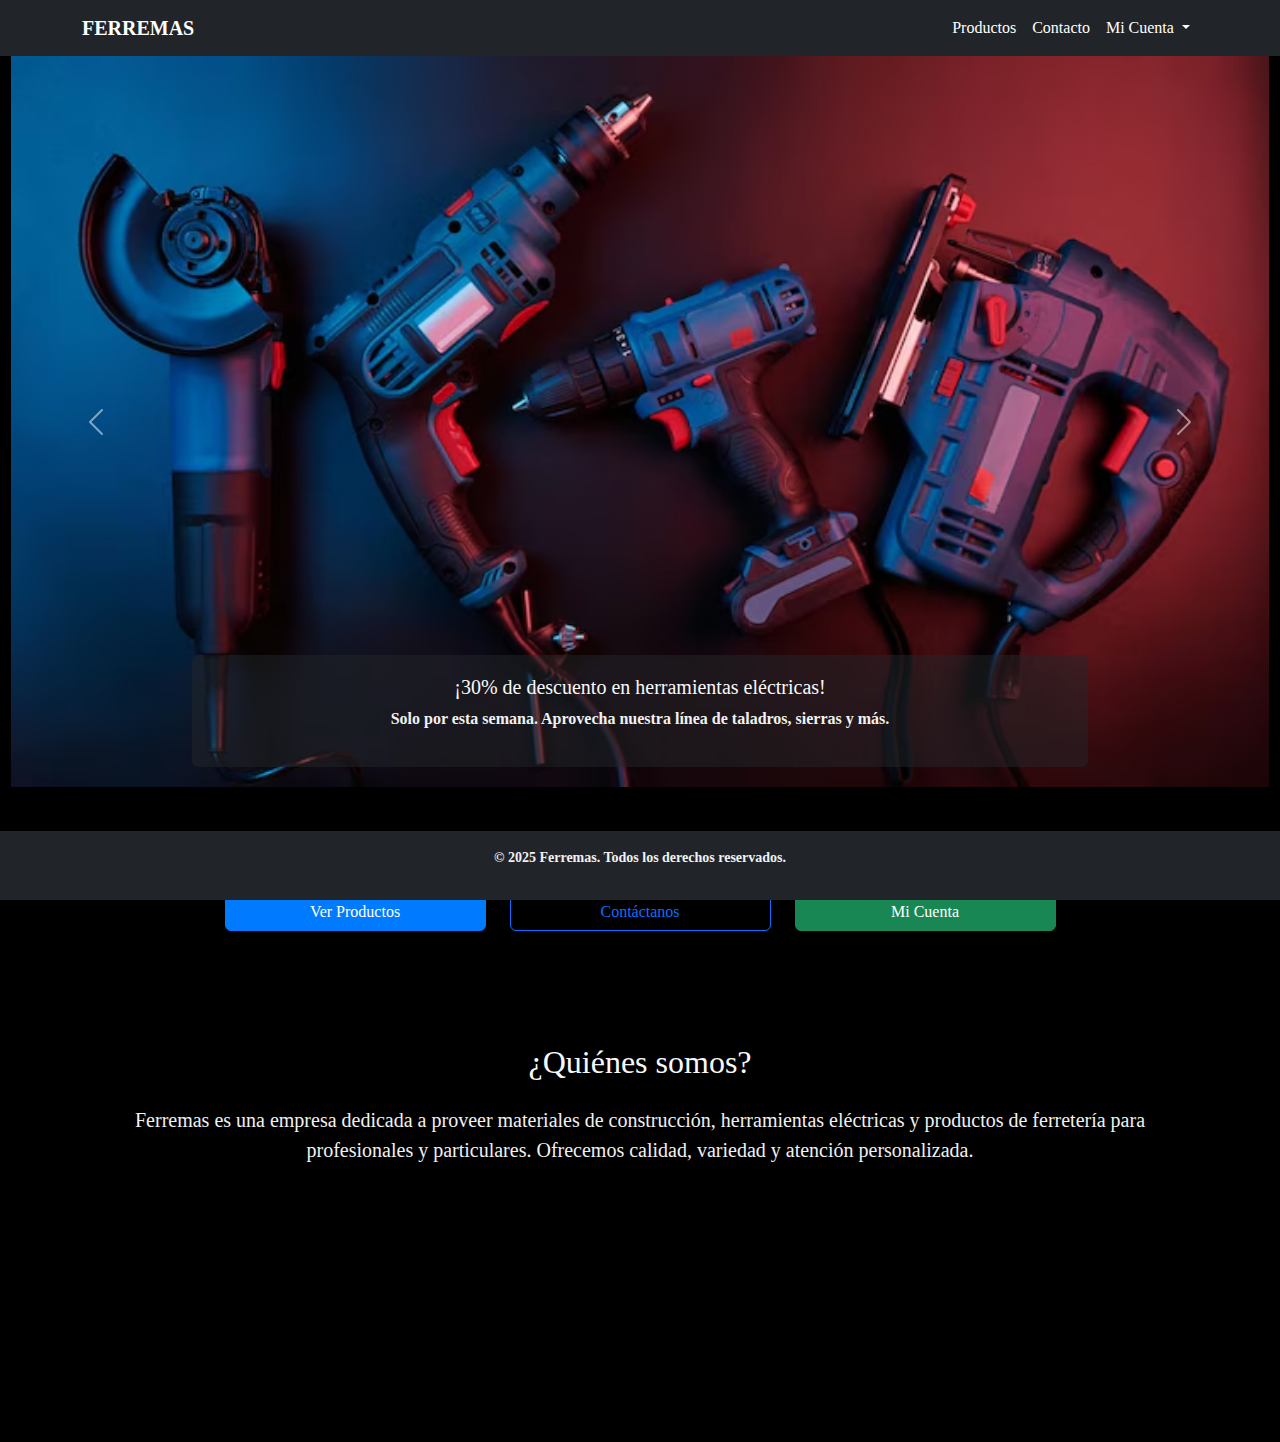
<file: frontend/index.html>
<!DOCTYPE html>
<html lang="es">
<head>
  <meta charset="UTF-8" />
  <meta name="viewport" content="width=device-width, initial-scale=1" />
  <title>Ferremas - Inicio</title>
  <link href="https://cdn.jsdelivr.net/npm/bootstrap@5.3.6/dist/css/bootstrap.min.css" rel="stylesheet" />
  <link rel="stylesheet" href="css/style.css" />
 
</head>
<body class="d-flex flex-column min-vh-100">

  <!-- Menú de navegación -->
  <nav class="navbar navbar-expand-lg navbar-dark bg-dark">
    <div class="container">
      <a class="navbar-brand" href="#">FERREMAS</a>
      <button class="navbar-toggler" type="button" data-bs-toggle="collapse" data-bs-target="#navbarNav"
        aria-controls="navbarNav" aria-expanded="false" aria-label="Toggle navigation">
        <span class="navbar-toggler-icon"></span>
      </button>
      <div class="collapse navbar-collapse" id="navbarNav">
        <ul class="navbar-nav ms-auto">
          <li class="nav-item"><a class="nav-link" href="html/productos.html">Productos</a></li>
          <li class="nav-item"><a class="nav-link" href="html/contacto.html">Contacto</a></li>
          <li class="nav-item dropdown">
            <a class="nav-link dropdown-toggle" href="#" role="button" data-bs-toggle="dropdown" aria-expanded="false">
              Mi Cuenta
            </a>
            <ul class="dropdown-menu dropdown-menu-end">
              <li><a class="dropdown-item" href="html/">Inicio de sesión</a></li>
              <li><hr class="dropdown-divider"></li>
              <li><a class="dropdown-item" href="html/registro.html">Regístrate</a></li>
              <li><hr class="dropdown-divider"></li>
              <li><a class="dropdown-item" href="html/cerrar sesion.html">Cerrar sesión</a></li>  
            </ul>
          </li>
        </ul>
      </div>
    </div>
  </nav>

  <!-- Banner / carrusel -->
  <div id="carouselFerremas" class="carousel slide" data-bs-ride="carousel">
    <div class="carousel-inner">
      <div class="carousel-item active">
        <img src="img/herramientas electricas.avif" class="d-block w-100" alt="Oferta herramientas eléctricas">
        <div class="carousel-caption d-none d-md-block bg-dark bg-opacity-50 rounded">
          <h5>¡30% de descuento en herramientas eléctricas!</h5>
          <p>Solo por esta semana. Aprovecha nuestra línea de taladros, sierras y más.</p>
        </div>
      </div>
      <div class="carousel-item">
        <img src="img/herramientas manuales.webp" class="d-block w-100" alt="Oferta materiales">
        <div class="carousel-caption d-none d-md-block bg-dark bg-opacity-50 rounded">
          <h5>Descuentos en herramientas de carpintería</h5>
          <p>Serruchos, martillos y más para tu proyecto con hasta 25% off.</p>
        </div>
      </div>
    </div>
    <button class="carousel-control-prev" type="button" data-bs-target="#carouselFerremas" data-bs-slide="prev">
      <span class="carousel-control-prev-icon" aria-hidden="true"></span>
      <span class="visually-hidden">Anterior</span>
    </button>
    <button class="carousel-control-next" type="button" data-bs-target="#carouselFerremas" data-bs-slide="next">
      <span class="carousel-control-next-icon" aria-hidden="true"></span>
      <span class="visually-hidden">Siguiente</span>
    </button>
  </div>

  <!-- Sección de botones destacados -->
  <section class="container text-center my-5">
    <h3>Explora nuestras categorías</h3>
    <div class="row justify-content-center mt-4">
      <div class="col-6 col-md-3 mb-3">
        <a href="html/productos.html" class="btn btn-primary w-100">Ver Productos</a>
      </div>
      <div class="col-6 col-md-3 mb-3">
        <a href="html/contacto.html" class="btn btn-outline-primary w-100">Contáctanos</a>
      </div>
      <div class="col-6 col-md-3 mb-3">
        <a href="html/micuenta.html" class="btn btn-success w-100">Mi Cuenta</a>
      </div>
    </div>
  </section>

<style>
  .video-container {
    position: relative;
    padding-bottom: 56.25%; /* 16:9 */
    height: 0;
    overflow: hidden;
    width: 100%;
    max-width: 600px; /* ancho máximo razonable para PC */
    min-width: 300px; /* mínimo ancho para que no se achique mucho */
    margin: 0 auto;
  }

  .video-container iframe {
    position: absolute;
    top: 0; left: 0;
    width: 100%;
    height: 100%;
  }

  /* Opcional: en pantallas muy pequeñas baja el mínimo ancho */
  @media (max-width: 400px) {
    .video-container {
      min-width: 100%;
      max-width: 100%;
    }
  }
</style>

<!-- Sección "¿Quiénes somos?" con video pequeño -->
<section class="container my-5 text-center">
  <h2 class="mb-4">¿Quiénes somos?</h2>
  <p class="lead mb-4">
    Ferremas es una empresa dedicada a proveer materiales de construcción, herramientas eléctricas y productos de ferretería para profesionales y particulares.
    Ofrecemos calidad, variedad y atención personalizada.
  </p>

  <iframe
    width="400"
    height="360"
    src="https://www.youtube.com/embed/RJLDmJDXXg8?si=avLRs7XsQLagpxlx"
    title="YouTube video player"
    frameborder="0"
    allow="accelerometer; autoplay; clipboard-write; encrypted-media; gyroscope; picture-in-picture; web-share"
    allowfullscreen
    style="border: none; max-width: 100%; height: auto;">
  </iframe>
</section>





  <br>
  <br>

  <!-- Pie de página -->
  <footer class="bg-dark text-white text-center py-3">
    <p>© 2025 Ferremas. Todos los derechos reservados.</p>
  </footer>

  <script src="https://cdn.jsdelivr.net/npm/bootstrap@5.3.6/dist/js/bootstrap.bundle.min.js"></script>
</body>
</html>
</file>
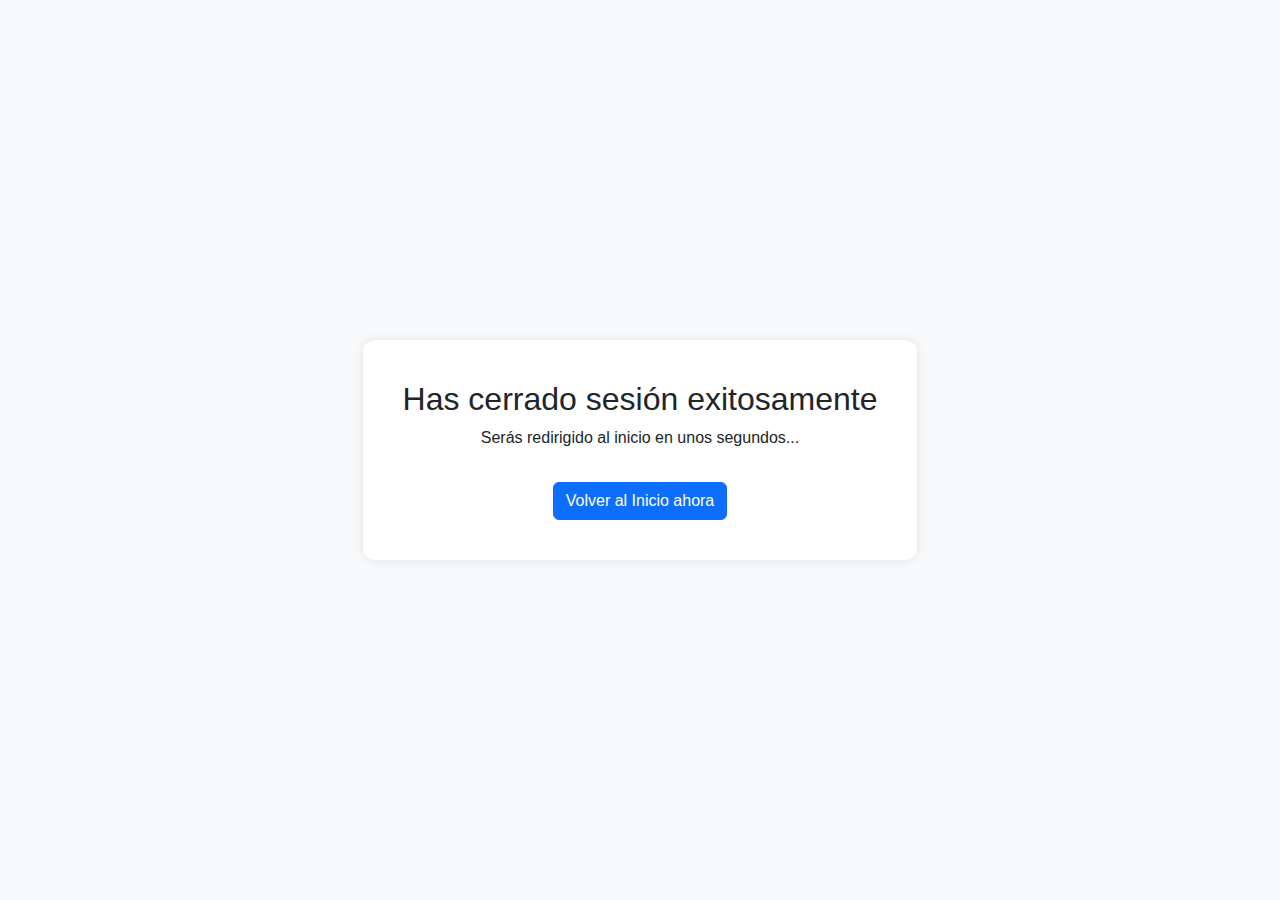
<file: html/cerrar sesion.html>
<!DOCTYPE html>
<html lang="es">
<head>
  <meta charset="UTF-8" />
  <meta name="viewport" content="width=device-width, initial-scale=1" />
  <title>Cerrar Sesión - Ferremas</title>

  <!-- Bootstrap -->
  <link href="https://cdn.jsdelivr.net/npm/bootstrap@5.3.6/dist/css/bootstrap.min.css" rel="stylesheet" />

  <style>
    body {
      display: flex;
      justify-content: center;
      align-items: center;
      height: 100vh;
      background-color: #f8f9fa;
      font-family: 'Arial', sans-serif;
    }

    .message-box {
      text-align: center;
      padding: 40px;
      background: white;
      border-radius: 12px;
      box-shadow: 0 0 10px rgba(0,0,0,0.1);
    }
  </style>

  <!-- Redirección automática -->
  <script>
    setTimeout(function () {
      window.location.href = "../index.html";
    }, 3000); // 3 segundos
  </script>
</head>
<body>

  <div class="message-box">
    <h2>Has cerrado sesión exitosamente</h2>
    <p>Serás redirigido al inicio en unos segundos...</p>
    <a href="../index.html" class="btn btn-primary mt-3">Volver al Inicio ahora</a>
  </div>

</body>
</html>
</file>
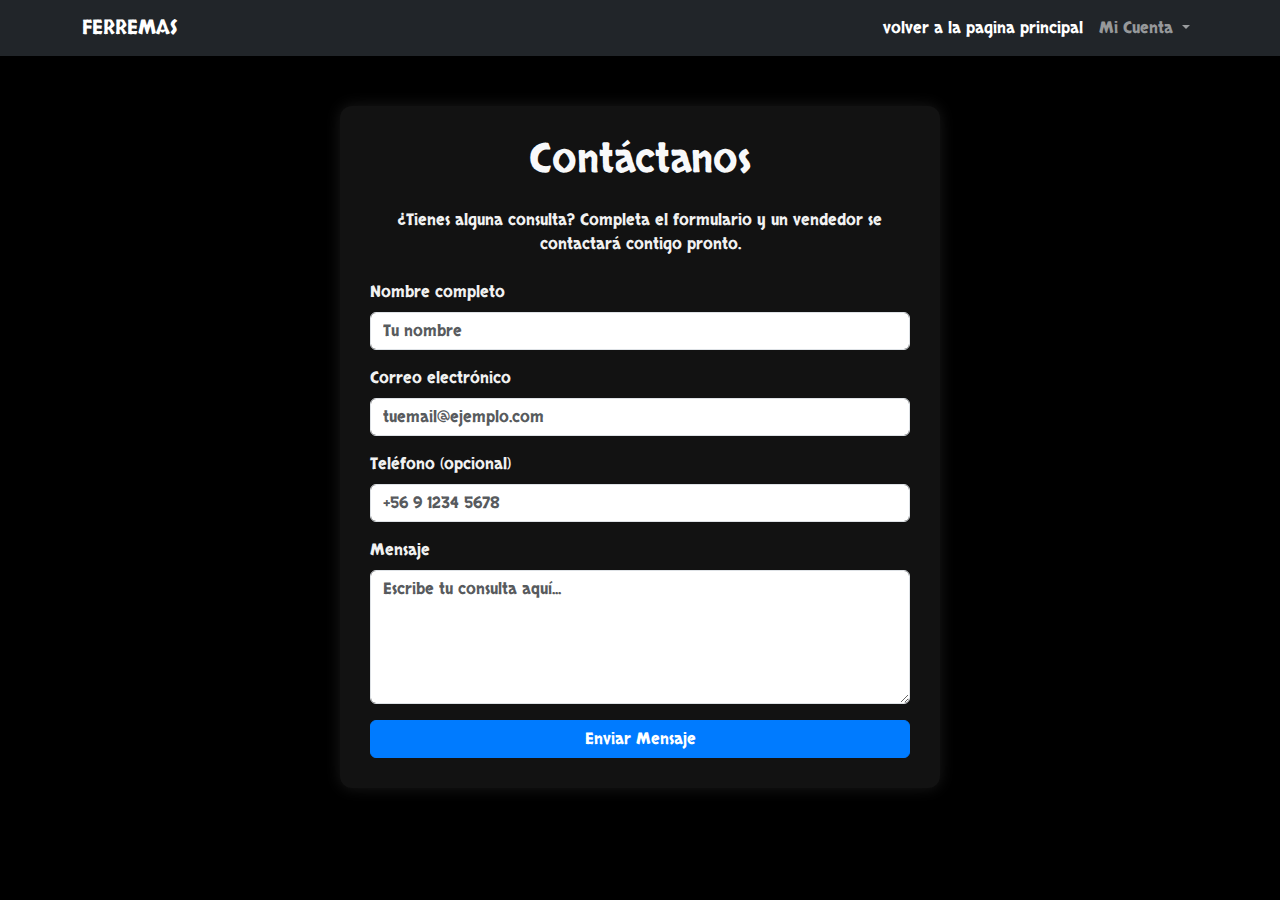
<file: html/contacto.html>
<!DOCTYPE html>
<html lang="es">
<head>
  <meta charset="UTF-8" />
  <meta name="viewport" content="width=device-width, initial-scale=1" />
  <title>Ferremas - Contacto</title>

  <!-- Bootstrap -->
  <link href="https://cdn.jsdelivr.net/npm/bootstrap@5.3.6/dist/css/bootstrap.min.css" rel="stylesheet" />

  <!-- Fuente Skranji -->
  <link href="https://fonts.googleapis.com/css2?family=Skranji&display=swap" rel="stylesheet" />

  <style>
    body {
      font-family: 'Skranji', cursive;
      background-color: #000000;
      color: #f1f1f1;
      min-height: 100vh;
    }

    h1, h2, h3, h4, h5, h6 {
      font-family: 'Skranji', cursive;
      color: #f8f9fa;
    }

    p, label, input, textarea, button {
      font-family: 'Skranji', cursive;
      color: #f1f1f1;
    }

    .contact-container {
      max-width: 600px;
      margin: 50px auto;
      background: #121212;
      padding: 30px;
      border-radius: 12px;
      box-shadow: 0 0 15px rgba(255, 255, 255, 0.1);
    }

    input, textarea {
      background-color: #222;
      border: 1px solid #444;
      color: #eee;
    }

    input::placeholder,
    textarea::placeholder {
      color: #999;
    }

    .btn-primary {
      background-color: #007bff;
      border-color: #007bff;
    }

    .btn-primary:hover {
      background-color: #0056b3;
      border-color: #0056b3;
    }

    nav.navbar {
      font-family: 'Skranji', cursive;
    }
  </style>
</head>
<body>

  <!-- Menú de navegación -->
  <nav class="navbar navbar-expand-lg navbar-dark bg-dark">
    <div class="container">
      <a class="navbar-brand" href="#">FERREMAS</a>
      <button class="navbar-toggler" type="button" data-bs-toggle="collapse" data-bs-target="#navbarNav"
        aria-controls="navbarNav" aria-expanded="false" aria-label="Toggle navigation">
        <span class="navbar-toggler-icon"></span>
      </button>
      <div class="collapse navbar-collapse" id="navbarNav">
        <ul class="navbar-nav ms-auto">

          <li class="nav-item"><a class="nav-link active" href="../index.html">volver a la pagina principal</a></li>

         

          <li class="nav-item dropdown">
            <a class="nav-link dropdown-toggle" href="#" role="button" data-bs-toggle="dropdown" aria-expanded="false">
              Mi Cuenta
            </a>
            <ul class="dropdown-menu dropdown-menu-end">
              <li><a class="dropdown-item" href="iniciosesion.html">Inicio de sesión</a></li>
              <li><hr class="dropdown-divider"></li>
              <li><a class="dropdown-item" href="html/registro.html">Regístrate</a></li>
              <li><hr class="dropdown-divider"></li>
              <li><a class="dropdown-item" href="pages/logout.html">Cerrar sesión</a></li>  
            </ul>
          </li>

        </ul>
      </div>
    </div>
  </nav>

  <div class="contact-container">
    <h1 class="mb-4 text-center">Contáctanos</h1>
    <p class="text-center mb-4">¿Tienes alguna consulta? Completa el formulario y un vendedor se contactará contigo pronto.</p>

    <form action="#" method="POST">
      <div class="mb-3">
        <label for="nombre" class="form-label">Nombre completo</label>
        <input type="text" class="form-control" id="nombre" name="nombre" placeholder="Tu nombre" required />
      </div>

      <div class="mb-3">
        <label for="correo" class="form-label">Correo electrónico</label>
        <input type="email" class="form-control" id="correo" name="correo" placeholder="tuemail@ejemplo.com" required />
      </div>

      <div class="mb-3">
        <label for="telefono" class="form-label">Teléfono (opcional)</label>
        <input type="tel" class="form-control" id="telefono" name="telefono" placeholder="+56 9 1234 5678" />
      </div>

      <div class="mb-3">
        <label for="mensaje" class="form-label">Mensaje</label>
        <textarea class="form-control" id="mensaje" name="mensaje" rows="5" placeholder="Escribe tu consulta aquí..." required></textarea>
      </div>

      <button type="submit" class="btn btn-primary w-100">Enviar Mensaje</button>
    </form>
  </div>

  <script src="https://cdn.jsdelivr.net/npm/bootstrap@5.3.6/dist/js/bootstrap.bundle.min.js"></script>
</body>
</html>
</file>
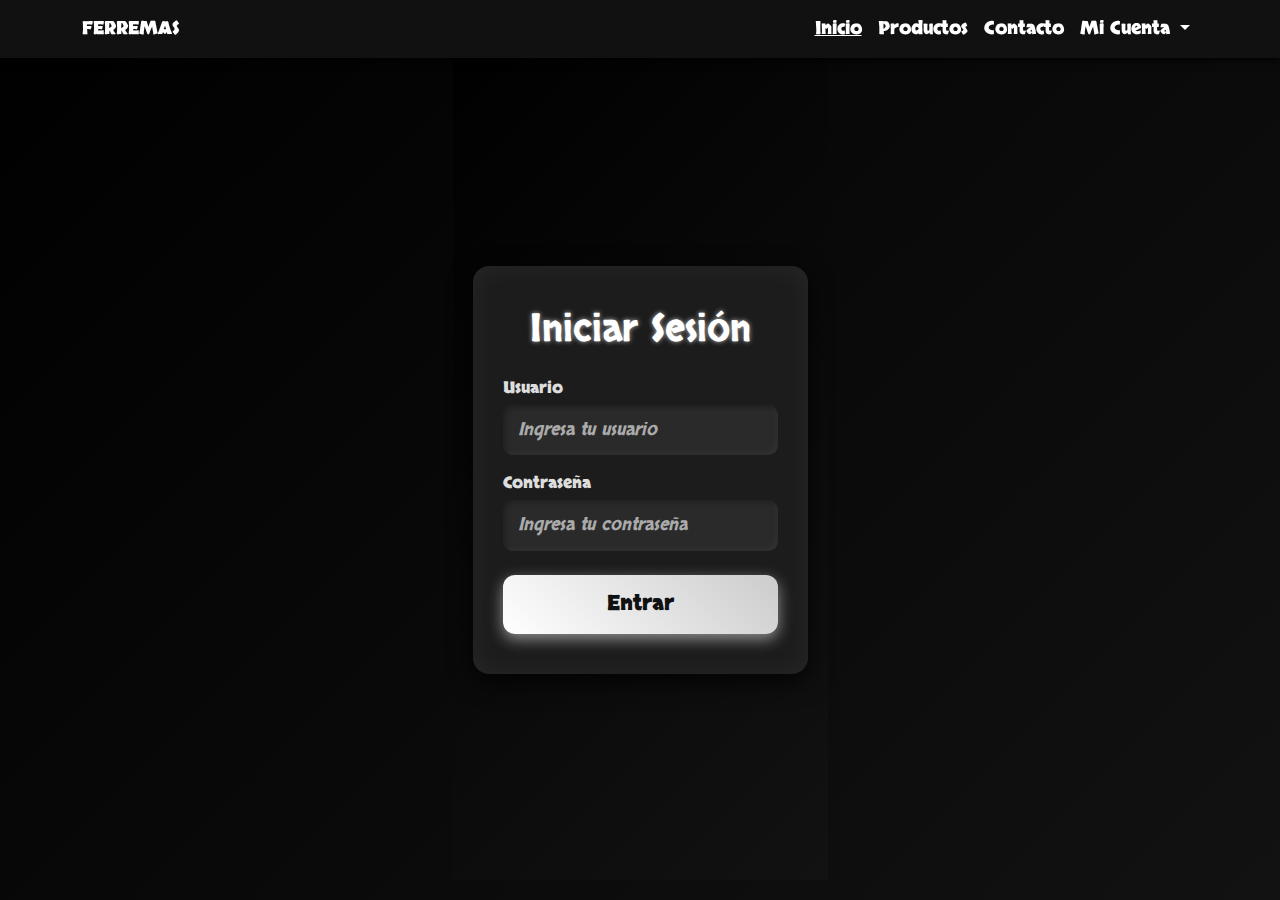
<file: html/iniciosesion.html>
<!DOCTYPE html>
<html lang="es">
<head>
  <meta charset="UTF-8" />
  <meta name="viewport" content="width=device-width, initial-scale=1" />
  <title>Ferremas - Iniciar Sesión</title>

  <!-- Bootstrap -->
  <link href="https://cdn.jsdelivr.net/npm/bootstrap@5.3.6/dist/css/bootstrap.min.css" rel="stylesheet" />

  <!-- Fuente Skranji -->
  <link href="https://fonts.googleapis.com/css2?family=Skranji&display=swap" rel="stylesheet" />

  <style>
    /* Reset y base */
    * {
      box-sizing: border-box;
    }
    body, html {
      height: 100%;
      margin: 0;
      font-family: 'Skranji', cursive;
      background: linear-gradient(135deg, #000000, #121212);
      color: #fff; /* letras blancas */
      display: flex;
      justify-content: center;
      align-items: center;
      padding: 20px;
    }

    /* Contenedor */
    .login-container {
      background-color: #1c1c1c;
      padding: 40px 30px;
      border-radius: 16px;
      box-shadow:
        0 8px 24px rgba(0, 0, 0, 0.8),
        inset 0 0 30px rgba(255, 255, 255, 0.05);
      width: 100%;
      max-width: 400px;
      transition: transform 0.3s ease;
    }
    .login-container:hover {
      transform: scale(1.03);
    }

    /* Título */
    h1 {
      text-align: center;
      margin-bottom: 1.5rem;
      font-size: 2.4rem;
      color: #fff; /* blanco */
      text-shadow: 0 0 5px #ffffffaa; /* brillo blanco */
      font-family: 'Skranji', cursive;
    }

    /* Formularios */
    label {
      font-weight: 600;
      margin-bottom: 0.3rem;
      display: block;
      color: #ddd; /* texto blanco claro */
      user-select: none;
      font-family: 'Skranji', cursive;
    }
    input {
      width: 100%;
      padding: 12px 15px;
      border: none;
      border-radius: 10px;
      background-color: #2a2a2a;
      color: #fff; /* texto blanco */
      font-size: 1.1rem;
      font-family: 'Skranji', cursive;
      box-shadow: inset 2px 2px 5px #1f1f1f,
                  inset -2px -2px 5px #353535;
      transition: background-color 0.3s, box-shadow 0.3s;
    }
    input::placeholder {
      color: #aaa; /* placeholder gris claro */
      font-style: italic;
      font-family: 'Skranji', cursive;
    }
    input:focus {
      outline: none;
      background-color: #3b3b3b;
      box-shadow: 0 0 10px #fff; /* foco blanco */
      color: #fff;
    }

    /* Botón */
    button {
      width: 100%;
      padding: 14px 0;
      margin-top: 1.5rem;
      border: none;
      border-radius: 12px;
      background: linear-gradient(45deg, #ffffff, #cccccc); /* blanco degradado */
      font-weight: 700;
      font-size: 1.3rem;
      color: #111; /* texto oscuro para contraste */
      cursor: pointer;
      font-family: 'Skranji', cursive;
      box-shadow: 0 5px 15px #ccccccaa;
      transition: background 0.3s ease, box-shadow 0.3s ease;
      user-select: none;
    }
    button:hover {
      background: linear-gradient(45deg, #f0f0f0, #aaaaaa);
      box-shadow: 0 7px 20px #bbbbbbcc;
    }
    button:active {
      transform: scale(0.98);
    }

    /* Navbar */
    nav.navbar {
      font-family: 'Skranji', cursive;
      background-color: #111;
      box-shadow: 0 2px 8px #000;
      width: 100%;
      position: fixed;
      top: 0;
      left: 0;
      z-index: 9999;
    }
    nav.navbar .navbar-brand,
    nav.navbar .nav-link {
      color: #fff !important; /* blanco */
      font-weight: 600;
      font-size: 1.1rem;
      font-family: 'Skranji', cursive;
    }
    nav.navbar .nav-link.active {
      text-decoration: underline;
    }
    nav.navbar .nav-link:hover {
      color: #ccc !important; /* gris claro al hover */
    }

    /* Ajuste para el body que queda debajo del navbar */
    body {
      padding-top: 60px;
    }
  </style>
</head>
<body>

  <!-- Menú de navegación -->
  <nav class="navbar navbar-expand-lg navbar-dark">
    <div class="container">
      <a class="navbar-brand" href="#">FERREMAS</a>
      <button class="navbar-toggler" type="button" data-bs-toggle="collapse" data-bs-target="#navbarNav"
        aria-controls="navbarNav" aria-expanded="false" aria-label="Toggle navigation">
        <span class="navbar-toggler-icon"></span>
      </button>
      <div class="collapse navbar-collapse" id="navbarNav">
        <ul class="navbar-nav ms-auto">
          <li class="nav-item"><a class="nav-link active" href="index.html">Inicio</a></li>
          <li class="nav-item"><a class="nav-link" href="html/productos.html">Productos</a></li>
          <li class="nav-item"><a class="nav-link" href="html/contacto.html">Contacto</a></li>
          <li class="nav-item dropdown">
            <a class="nav-link dropdown-toggle" href="#" role="button" data-bs-toggle="dropdown" aria-expanded="false">
              Mi Cuenta
            </a>
            <ul class="dropdown-menu dropdown-menu-end">
              <li><a class="dropdown-item" href="html/">Inicio de sesión</a></li>
              <li><hr class="dropdown-divider"></li>
              <li><a class="dropdown-item" href="html/registro.html">Regístrate</a></li>
              <li><hr class="dropdown-divider"></li>
              <li><a class="dropdown-item" href="pages/logout.html">Cerrar sesión</a></li>  
            </ul>
          </li>
        </ul>
      </div>
    </div>
  </nav>

  <main class="login-container" role="main" aria-label="Formulario de inicio de sesión">
    <h1>Iniciar Sesión</h1>
    <form action="#" method="POST" novalidate>
      <label for="usuario">Usuario</label>
      <input type="text" id="usuario" name="usuario" placeholder="Ingresa tu usuario" required autocomplete="username" />

      <label for="password" class="mt-3">Contraseña</label>
      <input type="password" id="password" name="password" placeholder="Ingresa tu contraseña" required autocomplete="current-password" />

      <button type="submit" aria-label="Enviar formulario de inicio de sesión">Entrar</button>
    </form>
  </main>

  <script src="https://cdn.jsdelivr.net/npm/bootstrap@5.3.6/dist/js/bootstrap.bundle.min.js"></script>
</body>
</html>
</file>
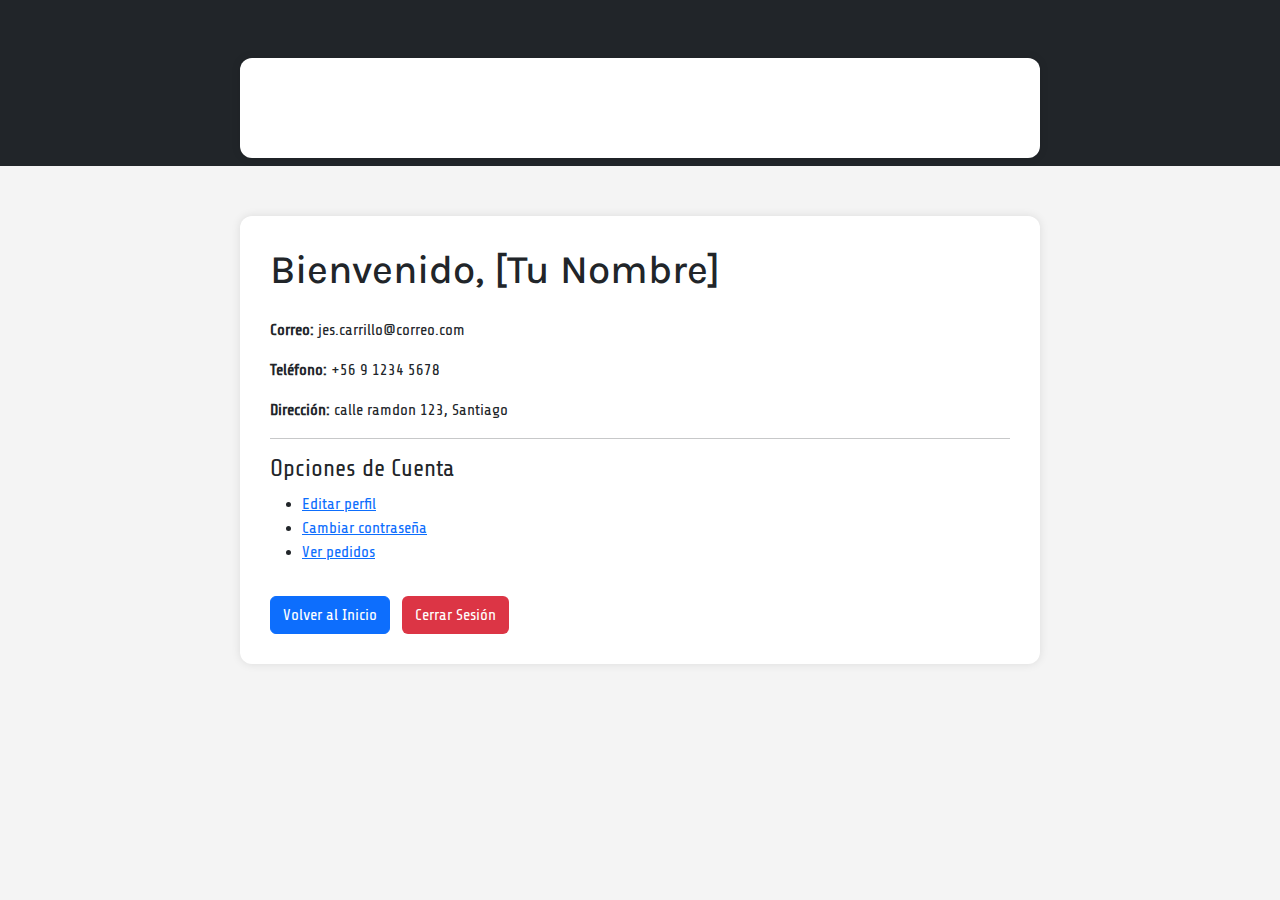
<file: html/micuenta.html>
<!DOCTYPE html>
<html lang="es">
<head>
  <meta charset="UTF-8" />
  <meta name="viewport" content="width=device-width, initial-scale=1" />
  <title>Mi Cuenta - Ferremas</title>

  <!-- Bootstrap -->
  <link href="https://cdn.jsdelivr.net/npm/bootstrap@5.3.6/dist/css/bootstrap.min.css" rel="stylesheet" />

  <!-- Google Fonts -->
  <link href="https://fonts.googleapis.com/css2?family=Karla:wght@400;700&family=Share+Tech&display=swap" rel="stylesheet" />

  <style>
    body {
      font-family: 'Share Tech', sans-serif;
      background-color: #f4f4f4;
    }

    .container {
      max-width: 800px;
      margin-top: 50px;
      background: #fff;
      padding: 30px;
      border-radius: 12px;
      box-shadow: 0 0 10px rgba(0,0,0,0.1);
    }

    h1 {
      font-family: 'Karla', sans-serif;
    }

    .btn-logout {
      background-color: #dc3545;
      color: white;
    }
  </style>
</head>
<body>
  

  <!-- Menú -->
  <nav class="navbar navbar-expand-lg navbar-dark bg-dark">
    <div class="container">
      <a class="navbar-brand" href="#">FERREMAS</a>
      <button class="navbar-toggler" type="button" data-bs-toggle="collapse" data-bs-target="#navbarNav"
        aria-controls="navbarNav" aria-expanded="false" aria-label="Toggle navigation">
        <span class="navbar-toggler-icon"></span>
      </button>

      <div class="collapse navbar-collapse" id="navbarNav">
        <ul class="navbar-nav ms-auto">
          <li class="nav-item"><a class="nav-link active" href="../index.html">Volver a la página principal</a></li>
          <li class="nav-item"><a class="nav-link" href="productos.html">Productos</a></li>
          <li class="nav-item"><a class="nav-link" href="contacto.html">Contacto</a></li>
          <li class="nav-item"><a class="nav-link active" href="#">Mi Cuenta</a></li>
        </ul>
      </div>
    </div>
  </nav>

  <!-- Contenido de Mi Cuenta -->
  <div class="container">
    <h1 class="mb-4">Bienvenido, [Tu Nombre]</h1>

    <p><strong>Correo:</strong> jes.carrillo@correo.com</p>
    <p><strong>Teléfono:</strong> +56 9 1234 5678</p>
    <p><strong>Dirección:</strong> calle ramdon 123, Santiago</p>

    <hr>

    <h4>Opciones de Cuenta</h4>
    <ul>
      <li><a href="#">Editar perfil</a></li>
      <li><a href="#">Cambiar contraseña</a></li>
      <li><a href="#">Ver pedidos</a></li>
    </ul>

    <!-- Botones -->
    <a href="../index.html" class="btn btn-primary mt-3 me-2">Volver al Inicio</a>
    <a href="logout.html" class="btn btn-logout mt-3">Cerrar Sesión</a>
  </div>

  <!-- Bootstrap JS -->
  <script src="https://cdn.jsdelivr.net/npm/bootstrap@5.3.6/dist/js/bootstrap.bundle.min.js"></script>
</body>
</html>
</file>
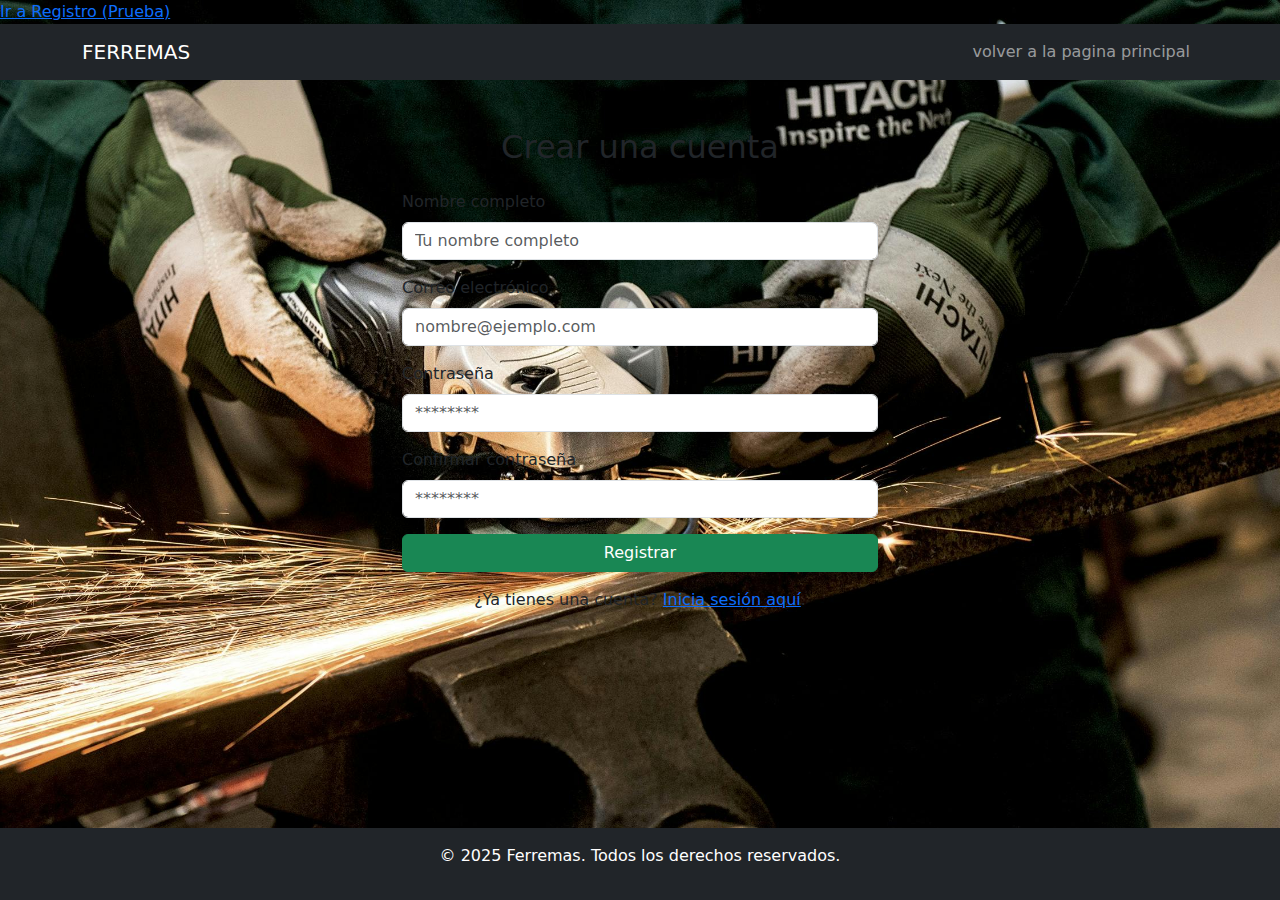
<file: html/registro.html>
<!DOCTYPE html>
<html lang="es">
<head>
  <meta charset="UTF-8" />
  <meta name="viewport" content="width=device-width, initial-scale=1" />
  <title>Registro - Ferremas</title>
  <link href="https://cdn.jsdelivr.net/npm/bootstrap@5.3.6/dist/css/bootstrap.min.css" rel="stylesheet" />
  <link rel="stylesheet" href="../css/style.css" />
</head>
<body>

    <a href="registro.html" target="_blank">Ir a Registro (Prueba)</a>
    
  <!-- Menú de navegación -->
  <nav class="navbar navbar-expand-lg navbar-dark bg-dark">
    <div class="container">
      <a class="navbar-brand" href="../index.html">FERREMAS</a>
      <button class="navbar-toggler" type="button" data-bs-toggle="collapse" data-bs-target="#navbarNav"
        aria-controls="navbarNav" aria-expanded="false" aria-label="Toggle navigation">
        <span class="navbar-toggler-icon"></span>
      </button>
      <div class="collapse navbar-collapse" id="navbarNav">
        <ul class="navbar-nav ms-auto">
          <li class="nav-item"><a class="nav-link" href="../index.html">volver a la pagina principal</a></li>
        </ul>
      </div>
    </div>
  </nav>

  <!-- Formulario de Registro -->
  <section class="container my-5" style="max-width: 500px;">
    <h2 class="text-center mb-4">Crear una cuenta</h2>
    <form action="procesar_registro.php" method="POST">
      <div class="mb-3">
        <label for="nombre" class="form-label">Nombre completo</label>
        <input type="text" class="form-control" id="nombre" name="nombre" placeholder="Tu nombre completo" required />
      </div>
      <div class="mb-3">
        <label for="email" class="form-label">Correo electrónico</label>
        <input type="email" class="form-control" id="email" name="email" placeholder="nombre@ejemplo.com" required />
      </div>
      <div class="mb-3">
        <label for="password" class="form-label">Contraseña</label>
        <input type="password" class="form-control" id="password" name="password" placeholder="********" required />
      </div>
      <div class="mb-3">
        <label for="confirm_password" class="form-label">Confirmar contraseña</label>
        <input type="password" class="form-control" id="confirm_password" name="confirm_password" placeholder="********" required />
      </div>
      <button type="submit" class="btn btn-success w-100">Registrar</button>
    </form>
    <p class="mt-3 text-center">
      ¿Ya tienes una cuenta? <a href="login.html">Inicia sesión aquí</a>.
    </p>
  </section>

  <footer class="bg-dark text-white text-center py-3 fixed-bottom">
    <p>© 2025 Ferremas. Todos los derechos reservados.</p>
  </footer>

  <script src="https://cdn.jsdelivr.net/npm/bootstrap
</file>
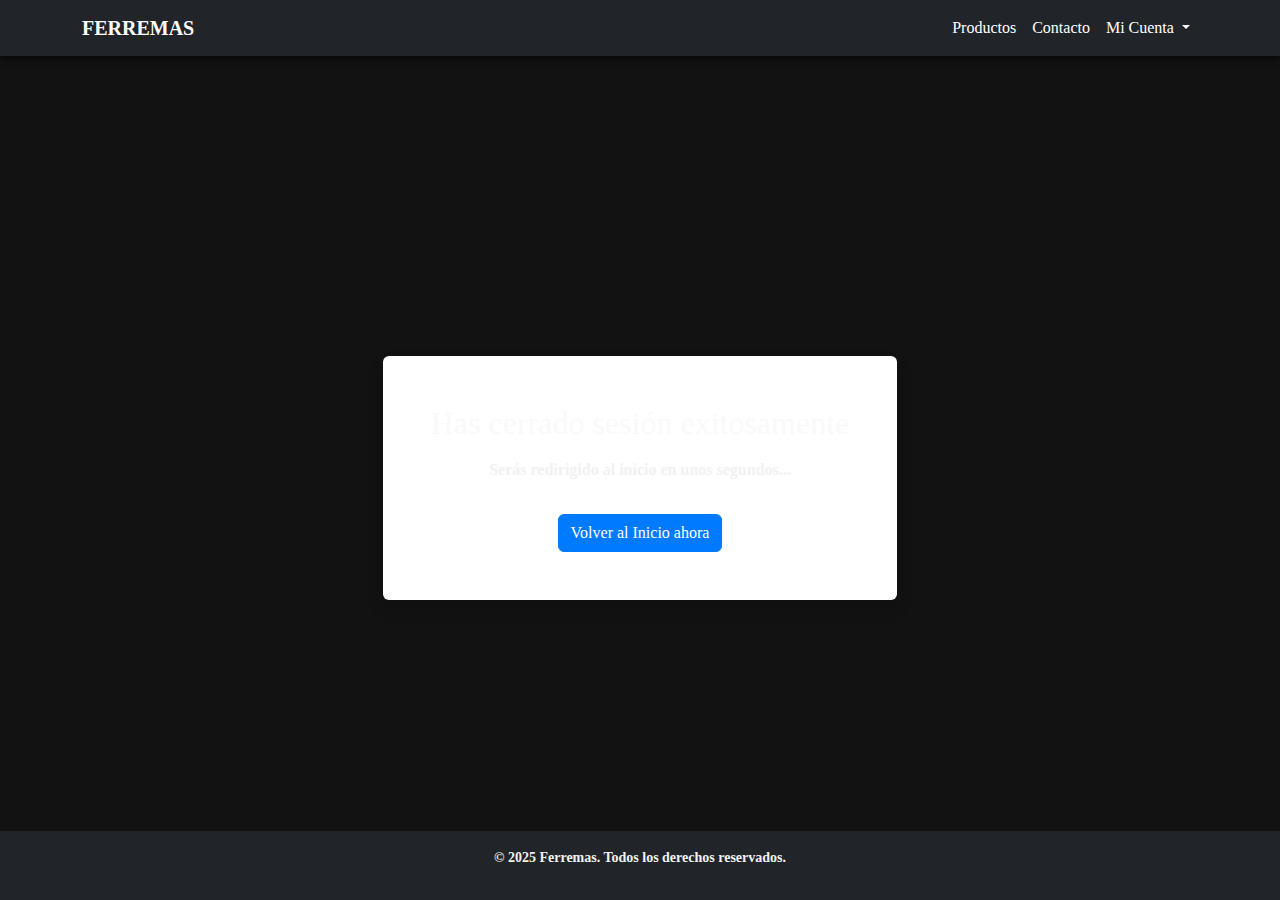
<file: frontend/html/cerrar sesion.html>
<!DOCTYPE html>
<html lang="es">
<head>
  <meta charset="UTF-8" />
  <meta name="viewport" content="width=device-width, initial-scale=1" />
  <title>Cerrar Sesión - Ferremas</title>

  <!-- Bootstrap CSS -->
  <link href="https://cdn.jsdelivr.net/npm/bootstrap@5.3.6/dist/css/bootstrap.min.css" rel="stylesheet" />

  <!-- Estilos personalizados -->
  <link rel="stylesheet" href="../css/style.css" />

  <!-- Redirección automática -->
  <script>
    setTimeout(function () {
      window.location.href = "../index.html";
    }, 3000);
  </script>
</head>
<body class="d-flex flex-column min-vh-100">

  <!-- Menú de navegación -->
  <nav class="navbar navbar-expand-lg navbar-dark bg-dark">
    <div class="container">
      <a class="navbar-brand" href="../index.html">FERREMAS</a>
      <button class="navbar-toggler" type="button" data-bs-toggle="collapse" data-bs-target="#navbarNav"
        aria-controls="navbarNav" aria-expanded="false" aria-label="Toggle navigation">
        <span class="navbar-toggler-icon"></span>
      </button>
      <div class="collapse navbar-collapse" id="navbarNav">
        <ul class="navbar-nav ms-auto">
          <li class="nav-item"><a class="nav-link" href="productos.html">Productos</a></li>
          <li class="nav-item"><a class="nav-link" href="contacto.html">Contacto</a></li>
          <li class="nav-item dropdown">
            <a class="nav-link dropdown-toggle" href="#" role="button" data-bs-toggle="dropdown" aria-expanded="false">
              Mi Cuenta
            </a>
            <ul class="dropdown-menu dropdown-menu-end">
              <li><a class="dropdown-item" href="micuenta.html">Inicio de sesión</a></li>
              <li><hr class="dropdown-divider"></li>
              <li><a class="dropdown-item" href="registro.html">Regístrate</a></li>
              <li><hr class="dropdown-divider"></li>
              <li><a class="dropdown-item" href="cerrar sesion.html">Cerrar sesión</a></li>  
            </ul>
          </li>
        </ul>
      </div>
    </div>
  </nav>

  <!-- Contenido principal -->
  <main class="flex-grow-1 d-flex justify-content-center align-items-center" style="background-color: #121212; color: #e0e0e0; padding: 40px;">
    <div class="message-box text-center p-5 bg-white rounded shadow">
      <h2 class="mb-3">Has cerrado sesión exitosamente</h2>
      <p>Serás redirigido al inicio en unos segundos...</p>
      <a href="../index.html" class="btn btn-primary mt-3">Volver al Inicio ahora</a>
    </div>
  </main>

  <!-- Pie de página -->
  <footer class="bg-dark text-white text-center py-3 mt-auto">
    <p>© 2025 Ferremas. Todos los derechos reservados.</p>
  </footer>

  <script src="https://cdn.jsdelivr.net/npm/bootstrap@5.3.6/dist/js/bootstrap.bundle.min.js"></script>
</body>
</html>
</file>
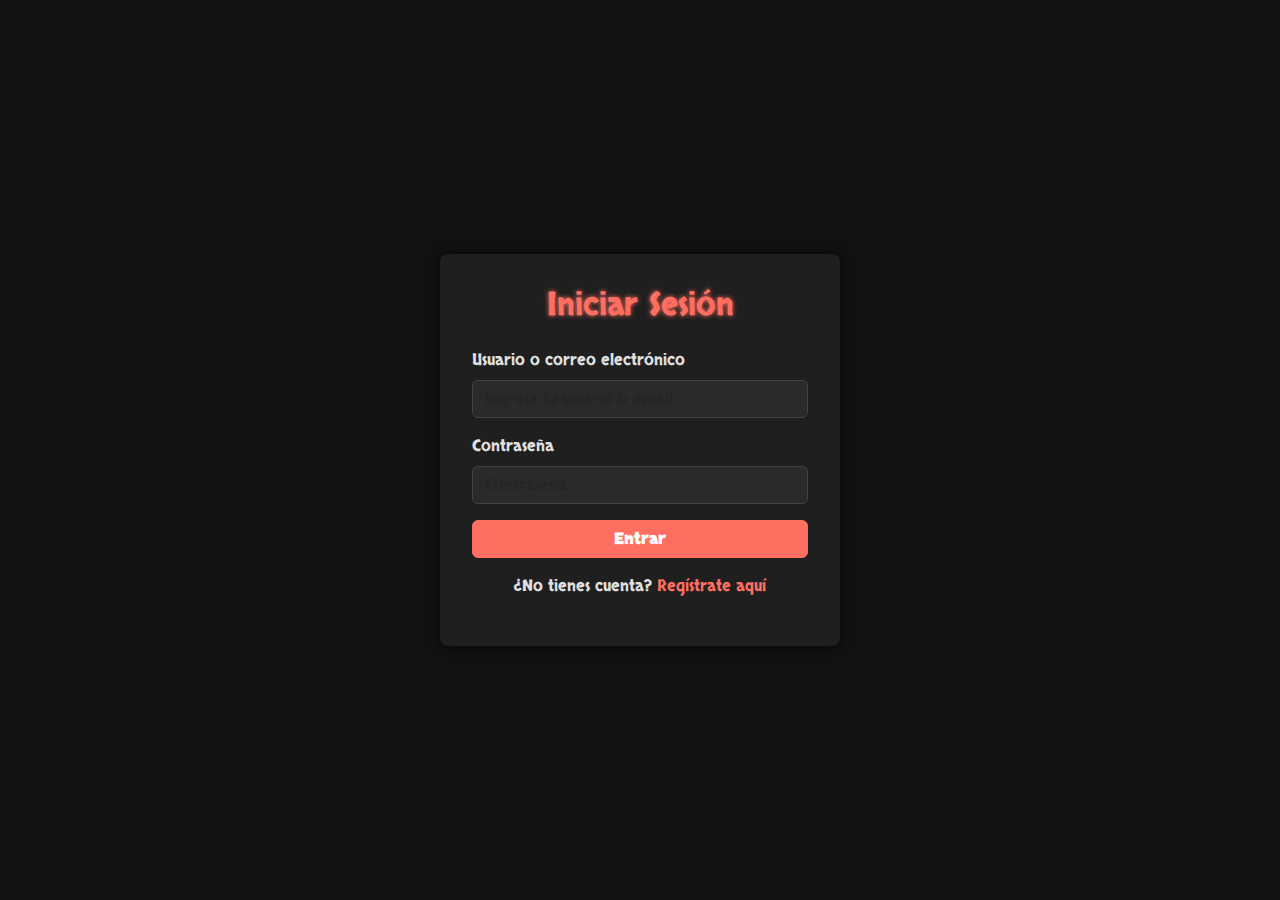
<file: frontend/html/iniciosesion.html>
<!DOCTYPE html>
<html lang="es">
<head>
  <meta charset="UTF-8" />
  <meta name="viewport" content="width=device-width, initial-scale=1" />
  <title>Ferremas - Inicio de Sesión</title>

  <!-- Bootstrap CSS -->
  <link href="https://cdn.jsdelivr.net/npm/bootstrap@5.3.6/dist/css/bootstrap.min.css" rel="stylesheet" />

  <!-- Fuente Skranji -->
  <link href="https://fonts.googleapis.com/css2?family=Skranji&display=swap" rel="stylesheet" />

  <!-- Estilos personalizados -->
  <style>
    body {
      font-family: 'Skranji', cursive;
      background-color: #121212;
      color: #e0e0e0;
      height: 100vh;
      display: flex;
      align-items: center;
      justify-content: center;
      margin: 0;
    }

    .login-container {
      background: #1f1f1f;
      padding: 2rem;
      border-radius: 8px;
      box-shadow: 0 0 15px rgba(0,0,0,0.7);
      width: 100%;
      max-width: 400px;
    }

    .login-container h2 {
      text-align: center;
      margin-bottom: 1.5rem;
      color: #ff6f61;
      text-shadow: 0 0 5px #ff6f61;
    }

    .form-control {
      background-color: #2a2a2a;
      border: 1px solid #444;
      color: #e0e0e0;
    }

    .form-control:focus {
      background-color: #3a3a3a;
      border-color: #ff6f61;
      box-shadow: 0 0 5px #ff6f61;
      color: #fff;
    }

    .btn-primary {
      background-color: #ff6f61;
      border-color: #ff6f61;
      width: 100%;
      font-weight: bold;
      transition: background-color 0.3s ease;
    }

    .btn-primary:hover {
      background-color: #e85c50;
      border-color: #e85c50;
    }

    .text-center a {
      color: #ff6f61;
      text-decoration: none;
    }

    .text-center a:hover {
      text-decoration: underline;
      color: #e85c50;
    }
  </style>
</head>
<body>

  <div class="login-container">
    <h2>Iniciar Sesión</h2>
    <form action="#" method="POST">
      <div class="mb-3">
        <label for="usuario" class="form-label">Usuario o correo electrónico</label>
        <input type="text" class="form-control" id="usuario" name="usuario" placeholder="Ingresa tu usuario o email" required />
      </div>

      <div class="mb-3">
        <label for="password" class="form-label">Contraseña</label>
        <input type="password" class="form-control" id="password" name="password" placeholder="Contraseña" required />
      </div>

      <button type="submit" class="btn btn-primary">Entrar</button>
    </form>

    <p class="text-center mt-3">
      ¿No tienes cuenta? <a href="registro.html">Regístrate aquí</a>
    </p>
  </div>

  <script src="https://cdn.jsdelivr.net/npm/bootstrap@5.3.6/dist/js/bootstrap.bundle.min.js"></script>
</body>
</html>
</file>
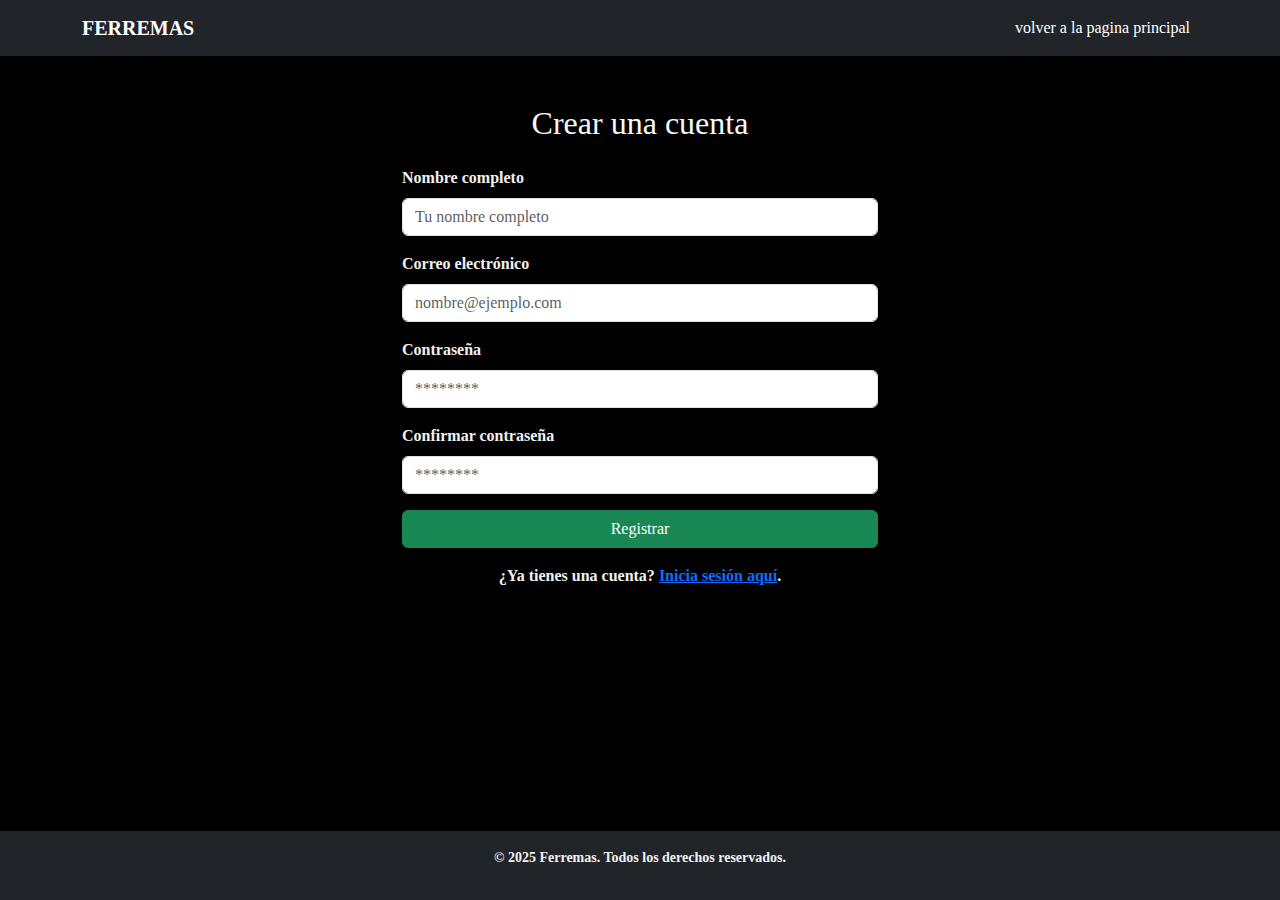
<file: frontend/html/registro.html>
<!DOCTYPE html>
<html lang="es">
<head>
  <meta charset="UTF-8" />
  <meta name="viewport" content="width=device-width, initial-scale=1" />
  <title>Registro - Ferremas</title>
  <link href="https://cdn.jsdelivr.net/npm/bootstrap@5.3.6/dist/css/bootstrap.min.css" rel="stylesheet" />
  <link rel="stylesheet" href="../css/style.css" />
</head>
<body>

    
    
  <!-- Menú de navegación -->
  <nav class="navbar navbar-expand-lg navbar-dark bg-dark">
    <div class="container">
      <a class="navbar-brand" href="../index.html">FERREMAS</a>
      <button class="navbar-toggler" type="button" data-bs-toggle="collapse" data-bs-target="#navbarNav"
        aria-controls="navbarNav" aria-expanded="false" aria-label="Toggle navigation">
        <span class="navbar-toggler-icon"></span>
      </button>
      <div class="collapse navbar-collapse" id="navbarNav">
        <ul class="navbar-nav ms-auto">
          <li class="nav-item"><a class="nav-link" href="../index.html">volver a la pagina principal</a></li>
        </ul>
      </div>
    </div>
  </nav>

  <!-- Formulario de Registro -->
  <section class="container my-5" style="max-width: 500px;">
    <h2 class="text-center mb-4">Crear una cuenta</h2>
    <form action="procesar_registro.php" method="POST">
      <div class="mb-3">
        <label for="nombre" class="form-label">Nombre completo</label>
        <input type="text" class="form-control" id="nombre" name="nombre" placeholder="Tu nombre completo" required />
      </div>
      <div class="mb-3">
        <label for="email" class="form-label">Correo electrónico</label>
        <input type="email" class="form-control" id="email" name="email" placeholder="nombre@ejemplo.com" required />
      </div>
      <div class="mb-3">
        <label for="password" class="form-label">Contraseña</label>
        <input type="password" class="form-control" id="password" name="password" placeholder="********" required />
      </div>
      <div class="mb-3">
        <label for="confirm_password" class="form-label">Confirmar contraseña</label>
        <input type="password" class="form-control" id="confirm_password" name="confirm_password" placeholder="********" required />
      </div>
      <button type="submit" class="btn btn-success w-100">Registrar</button>
    </form>
    <p class="mt-3 text-center">
      ¿Ya tienes una cuenta? <a href="login.html">Inicia sesión aquí</a>.
    </p>
  </section>

  <footer class="bg-dark text-white text-center py-3 fixed-bottom">
    <p>© 2025 Ferremas. Todos los derechos reservados.</p>
  </footer>

  <script src="https://cdn.jsdelivr.net/npm/bootstrap
</file>
<file: frontend/css/style.css>
/* Importación de Fuentes */
@import url('https://fonts.googleapis.com/css2?family=Karla:ital,wght@0,200..800;1,200..800&family=Share+Tech&family=Space+Grotesk:wght@300..700&display=swap');

/* Body */
body {
    margin: 0;
    padding: 0;
    background-color: #121212; /* Fondo oscuro */
    color: #e0e0e0; /* Texto en color claro */
    font-family: 'Skranji', cursive;
    font-weight: 700;
}

/* Header */
header {
    background-image: url('/img/portada.img');
    background-size: cover;
    background-position: center center;
    background-repeat: no-repeat;
    background-attachment: fixed;
    color: white;
    padding: 60px 0;
    text-align: center;
}

/* Navbar */
.navbar {
    background-color: #1c1c1c; /* Fondo más oscuro */
    box-shadow: 0 4px 6px rgba(0, 0, 0, 0.5);
}

.navbar .nav-link {
    color: #fff;
    font-weight: 500;
}

.navbar .nav-link:hover {
    color: #28a745;
    background-color: rgba(40, 167, 69, 0.1);
    border-radius: 5px;
    transition: all 0.3s ease-in-out;
}

/* Footer */
footer {
    background-color: #1c1c1c; /* Fondo más oscuro */
    color: #fff;
    padding: 20px;
    text-align: center;
    font-size: 0.875rem;
    position: fixed;
    width: 100%;
    bottom: 0;
}


img {
    width :auto ; 
    aspect-ratio: 7/4;
    object-fit: contain;
    }

    .video-container {
    position: relative;
    padding-bottom: 56.25%; /* 16:9 */
    height: 0;
    overflow: hidden;
    width: 100%;
    max-width: 300px; /* tamaño pequeño */
    margin: 0 auto;
  }

  .video-container iframe {
    position: absolute;
    top: 0; left: 0;
    width: 100%;
    height: 100%;
  }
 .video-container {
    width: 320px;       /* ancho fijo pequeño */
    height: 180px;      /* altura fija para 16:9 */
    margin: 20px auto;  /* centrado con margen arriba y abajo */
  }
  .video-container iframe {
    width: 100%;
    height: 100%;
    border: none;
  }


  /* Estilos para la página de Cerrar Sesión */
.centered-body {
  display: flex;
  justify-content: center;
  align-items: center;
  height: 100vh;
}

.message-box {
  text-align: center;
  padding: 40px;
  background: white;
  border-radius: 12px;
  box-shadow: 0 0 10px rgba(0, 0, 0, 0.1);
  color: #000;
}

/* Css para mi contacto*/

 
    body {
      font-family: 'Skranji', cursive;
      background-color: #000000;
      color: #f1f1f1;
      min-height: 100vh;
    }

    h1, h2, h3, h4, h5, h6 {
      font-family: 'Skranji', cursive;
      color: #f8f9fa;
    }

    p, label, input, textarea, button {
      font-family: 'Skranji', cursive;
      color: #f1f1f1;
    }

    .contact-container {
      max-width: 600px;
      margin: 50px auto;
      background: #121212;
      padding: 30px;
      border-radius: 12px;
      box-shadow: 0 0 15px rgba(255, 255, 255, 0.1);
    }

    input, textarea {
      background-color: #222;
      border: 1px solid #444;
      color: #eee;
    }

    input::placeholder,
    textarea::placeholder {
      color: #999;
    }

    .btn-primary {
      background-color: #007bff;
      border-color: #007bff;
    }

    .btn-primary:hover {
      background-color: #0056b3;
      border-color: #0056b3;
    }

    nav.navbar {
      font-family: 'Skranji', cursive;
    }
</file>
<file: css/style.css>
header {
    background-image: url('/img/portada.img');
    background-size: cover;
    background-position: center center;
    background-repeat: no-repeat;
    background-attachment: fixed;
    color: white;
}

body {
    margin: 0;
    padding: 0;
    background-color: rgb(255, 255, 255);
    background-image: url('/img/portada.img');
    background-size: cover;
    background-position: center center;
    background-repeat: no-repeat;
    background-attachment: fixed;
}

hr {
    border: 5px solid red;
}

.contenedor {
    text-align: center;
    color: red;
    background-color: black;
}

.imagen-edit {
    width: auto;
    height: 300px;
}
</file>
